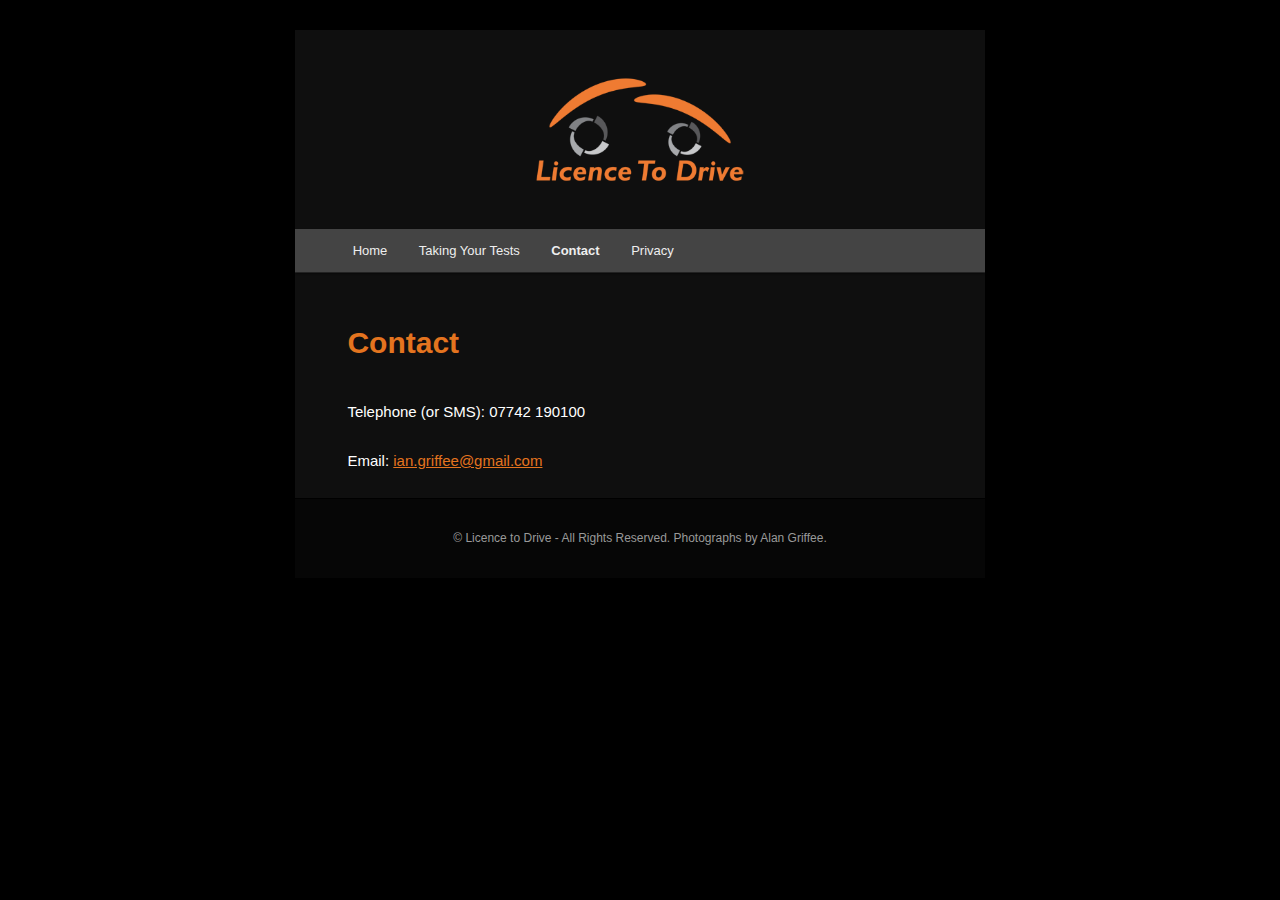
<file: contact.html>
<!DOCTYPE html>
<!--[if IE 6]>
<html id="ie6" dir="ltr" lang="en-US">
<![endif]-->
<!--[if IE 7]>
<html id="ie7" dir="ltr" lang="en-US">
<![endif]-->
<!--[if IE 8]>
<html id="ie8" dir="ltr" lang="en-US">
<![endif]-->
<!--[if !(IE 6) | !(IE 7) | !(IE 8)  ]><!-->
<html dir="ltr" lang="en-US">
<!--<![endif]-->
<head>
<meta charset="UTF-8" />
<meta name="viewport" content="width=device-width" />
<title>Contact | Licence to Drive | Licence to Drive &#8211; professional driving instruction to develop safe, skilful and confident driving habits. Based in Haywards Heath, Sussex, offering lessons within Crawley, Brighton, Horsham and Uckfield.</title>
<link rel="profile" href="http://gmpg.org/xfn/11" />
<link rel="stylesheet" type="text/css" media="all" href="/wordpress/wp-content/themes/licencetodrive/style.css" />
<!--[if lt IE 9]>
<script src="/wordpress/wp-content/themes/twentyeleven/js/html5.js" type="text/javascript"></script>
<![endif]-->
<link rel='stylesheet' id='dark-css'  href='/wordpress/wp-content/themes/twentyeleven/colors/dark.css' type='text/css' media='all' />
<link rel='next' title='Taking Your Tests' href='/taking-your-tests/' />
<link rel='canonical' href='/' />
	<style>
		/* Link color */
		a,
		#site-title a:focus,
		#site-title a:hover,
		#site-title a:active,
		.entry-title a:hover,
		.entry-title a:focus,
		.entry-title a:active,
		.widget_twentyeleven_ephemera .comments-link a:hover,
		section.recent-posts .other-recent-posts a[rel="bookmark"]:hover,
		section.recent-posts .other-recent-posts .comments-link a:hover,
		.format-image footer.entry-meta a:hover,
		#site-generator a:hover {
			color: #e4741f;
		}
		section.recent-posts .other-recent-posts .comments-link a:hover {
			border-color: #e4741f;
		}
		article.feature-image.small .entry-summary p a:hover,
		.entry-header .comments-link a:hover,
		.entry-header .comments-link a:focus,
		.entry-header .comments-link a:active,
		.feature-slider a.active {
			background-color: #e4741f;
		}
	</style>
<style type="text/css">
body.custom-background { background-color: #000; }
</style>
	<style type="text/css">
			#site-title,
		#site-description {
			position: absolute !important;
			clip: rect(1px 1px 1px 1px); /* IE6, IE7 */
			clip: rect(1px, 1px, 1px, 1px);
		}
		</style>
		<style type="text/css">.recentcomments a{display:inline !important;padding:0 !important;margin:0 !important;}</style>
</head>

<body class="home page page-id-2 page-template-default custom-background single-author singular one-column content">
<div id="page" class="hfeed">
	<header id="branding" role="banner">

						<a href="/">
									<img src="/wordpress/wp-content/uploads/2012/04/logo-licencetodrive.png" width="1000" height="288" alt="" />
							</a>
			
			<hgroup>
				<h1 id="site-title"><span><a href="/" title="Licence to Drive" rel="home">Licence to Drive</a></span></h1>
				<h2 id="site-description">Licence to Drive &#8211; professional driving instruction to develop safe, skillful and confident driving habits. Based in Haywards Heath, Sussex, offering lessons within Crawley, Brighton, Horsham and Uckfield.</h2>
			</hgroup>

			
			<nav id="access" role="navigation">
				<h3 class="assistive-text">Main menu</h3>
								<div class="skip-link"><a class="assistive-text" href="#content" title="Skip to primary content">Skip to primary content</a></div>
				<div class="skip-link"><a class="assistive-text" href="#secondary" title="Skip to secondary content">Skip to secondary content</a></div>
								<div class="menu"><ul><li class="page_item"><a href="/" title="Home">Home</a></li><li class="page_item page-item-18"><a href="/taking-your-tests.html">Taking Your Tests</a></li><li class="current_page_item page-item-36"><a href="/contact.html">Contact</a></li><li class="page_item page-item-37"><a href="/privacy.html">Privacy</a></li></ul></div>
			</nav><!-- #access -->
	</header><!-- #branding -->


	<div id="main">
		<div id="primary">
			<div id="content" role="main">

				
					
<article id="post-2" class="post-2 page type-page status-publish hentry">
	<header class="entry-header">
		<h1 class="entry-title">Contact</h1>
	</header><!-- .entry-header -->

	<div class="entry-content">
        <p>Telephone (or SMS): 07742 190100</p>
        <p>Email: <a title="Email Ian" href="mailto:ian.griffee@gmail.com">ian.griffee@gmail.com</a></p>
    </div><!-- .entry-content -->
	<footer class="entry-meta">
			</footer><!-- .entry-meta -->
</article><!-- #post-2 -->

						<div id="comments">
	
	
	
									
</div><!-- #comments -->

				
			</div><!-- #content -->
		</div><!-- #primary -->


	</div><!-- #main -->

	<footer id="colophon" role="contentinfo">

			

			<div id="site-generator">
				© Licence to Drive - All Rights Reserved. Photographs by Alan Griffee.
			</div>
	</footer><!-- #colophon -->
</div><!-- #page -->


</body>
</html>
</file>
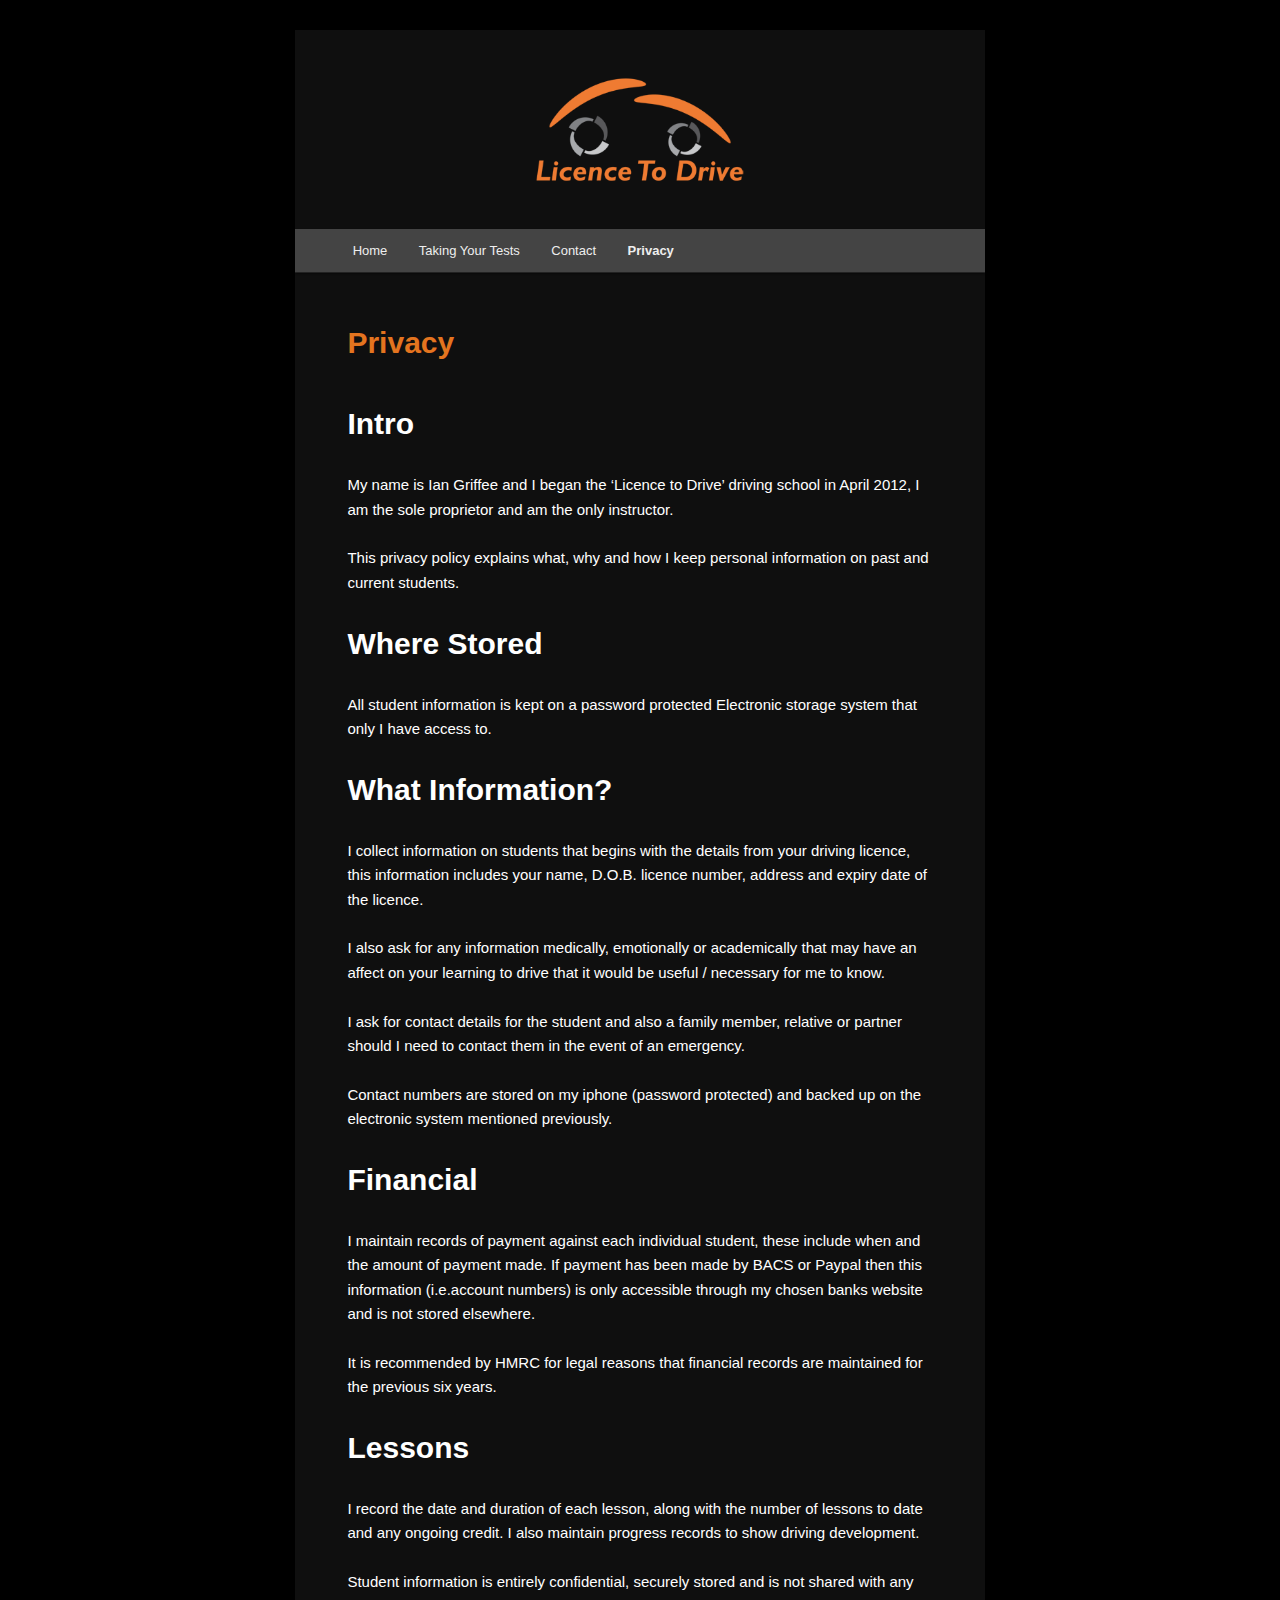
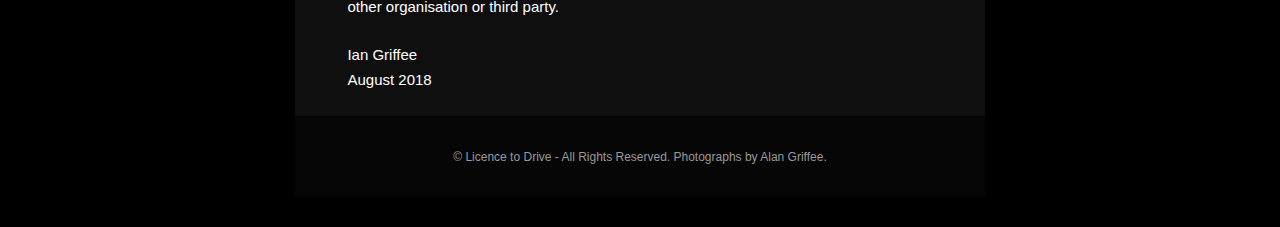
<file: privacy.html>
<!DOCTYPE html>
<!--[if IE 6]>
<html id="ie6" dir="ltr" lang="en-US">
<![endif]-->
<!--[if IE 7]>
<html id="ie7" dir="ltr" lang="en-US">
<![endif]-->
<!--[if IE 8]>
<html id="ie8" dir="ltr" lang="en-US">
<![endif]-->
<!--[if !(IE 6) | !(IE 7) | !(IE 8)  ]><!-->
<html dir="ltr" lang="en-US">
<!--<![endif]-->
<head>
<meta charset="UTF-8" />
<meta name="viewport" content="width=device-width" />
<title>Privacy | Licence to Drive | Licence to Drive &#8211; professional driving instruction to develop safe, skilful and confident driving habits. Based in Haywards Heath, Sussex, offering lessons within Crawley, Brighton, Horsham and Uckfield.</title>
<link rel="profile" href="http://gmpg.org/xfn/11" />
<link rel="stylesheet" type="text/css" media="all" href="/wordpress/wp-content/themes/licencetodrive/style.css" />
<!--[if lt IE 9]>
<script src="/wordpress/wp-content/themes/twentyeleven/js/html5.js" type="text/javascript"></script>
<![endif]-->
<link rel='stylesheet' id='dark-css'  href='/wordpress/wp-content/themes/twentyeleven/colors/dark.css' type='text/css' media='all' />
<link rel='next' title='Taking Your Tests' href='/taking-your-tests/' />
<link rel='canonical' href='/' />
	<style>
		/* Link color */
		a,
		#site-title a:focus,
		#site-title a:hover,
		#site-title a:active,
		.entry-title a:hover,
		.entry-title a:focus,
		.entry-title a:active,
		.widget_twentyeleven_ephemera .comments-link a:hover,
		section.recent-posts .other-recent-posts a[rel="bookmark"]:hover,
		section.recent-posts .other-recent-posts .comments-link a:hover,
		.format-image footer.entry-meta a:hover,
		#site-generator a:hover {
			color: #e4741f;
		}
		section.recent-posts .other-recent-posts .comments-link a:hover {
			border-color: #e4741f;
		}
		article.feature-image.small .entry-summary p a:hover,
		.entry-header .comments-link a:hover,
		.entry-header .comments-link a:focus,
		.entry-header .comments-link a:active,
		.feature-slider a.active {
			background-color: #e4741f;
		}
	</style>
<style type="text/css">
body.custom-background { background-color: #000; }
</style>
	<style type="text/css">
			#site-title,
		#site-description {
			position: absolute !important;
			clip: rect(1px 1px 1px 1px); /* IE6, IE7 */
			clip: rect(1px, 1px, 1px, 1px);
		}
		</style>
		<style type="text/css">.recentcomments a{display:inline !important;padding:0 !important;margin:0 !important;}</style>
</head>

<body class="home page page-id-2 page-template-default custom-background single-author singular one-column content">
<div id="page" class="hfeed">
	<header id="branding" role="banner">

						<a href="/">
									<img src="/wordpress/wp-content/uploads/2012/04/logo-licencetodrive.png" width="1000" height="288" alt="" />
							</a>
			
			<hgroup>
				<h1 id="site-title"><span><a href="/" title="Licence to Drive" rel="home">Licence to Drive</a></span></h1>
				<h2 id="site-description">Licence to Drive &#8211; professional driving instruction to develop safe, skillful and confident driving habits. Based in Haywards Heath, Sussex, offering lessons within Crawley, Brighton, Horsham and Uckfield.</h2>
			</hgroup>

			
			<nav id="access" role="navigation">
				<h3 class="assistive-text">Main menu</h3>
								<div class="skip-link"><a class="assistive-text" href="#content" title="Skip to primary content">Skip to primary content</a></div>
				<div class="skip-link"><a class="assistive-text" href="#secondary" title="Skip to secondary content">Skip to secondary content</a></div>
								<div class="menu"><ul><li class="page_item"><a href="/" title="Home">Home</a></li><li class="page_item page-item-18"><a href="/taking-your-tests.html">Taking Your Tests</a></li><li class="page-item-36"><a href="/contact.html">Contact</a></li><li class="current_page_item page-item-37"><a href="/privacy.html">Privacy</a></li></ul></div>
			</nav><!-- #access -->
	</header><!-- #branding -->


	<div id="main">
		<div id="primary">
			<div id="content" role="main">

				
					
<article id="post-3" class="post-3 page type-page status-publish hentry">
	<header class="entry-header">
		<h1 class="entry-title">Privacy</h1>
	</header><!-- .entry-header -->

	<div class="entry-content">
    
    <h2>Intro</h2>
    
    <p>My name is Ian Griffee and I began the ‘Licence to Drive’ driving school in April 2012, I am the sole proprietor and am the only instructor. </p>
    <p>This privacy policy explains what, why and how I keep personal information on past and current students.</p>
    
    <h2>Where Stored</h2>
    
    <p>All student information is kept on a password protected Electronic storage system that only I have access to.</p>
    
    <h2>What Information?</h2>
    
    <p>I collect information on students that begins with the details from your driving licence, this information includes your name, D.O.B. licence number, address and expiry date of the licence.</p>
    <p>I also ask for any information medically, emotionally or academically that may have an affect on your learning to drive that it would be useful / necessary for me to know. </p>
    <p>I ask for contact details for the student and also a family member, relative or partner should I need to contact them in the event of an emergency. </p>
    <p>Contact numbers are stored on my iphone (password protected) and backed up on the electronic system mentioned previously. </p>
    
    <h2>Financial</h2>
    
    <p>I maintain records of payment against each individual student, these include when and the amount of payment made. If payment has been made by BACS or Paypal then this information (i.e.account numbers) is only accessible through my chosen banks website and is not stored elsewhere.  </p>
    <p>It is recommended by HMRC for legal reasons that financial records are maintained for the previous six years.  </p>
    
    <h2>Lessons</h2>
    
    <p>I record the date and duration of each lesson, along with the number of lessons to date and any ongoing credit. I also maintain progress records to show driving development. </p>
    
    <p>Student information is entirely confidential, securely stored and is not shared with any other organisation or third party.</p>
    
    <p>Ian Griffee<br>
    August 2018
  </p>
    
    
  </div><!-- .entry-content -->
	<footer class="entry-meta">
			</footer><!-- .entry-meta -->
</article><!-- #post-2 -->

						<div id="comments">
	
	
	
									
</div><!-- #comments -->

				
			</div><!-- #content -->
		</div><!-- #primary -->


	</div><!-- #main -->

	<footer id="colophon" role="contentinfo">

			

			<div id="site-generator">
				© Licence to Drive - All Rights Reserved. Photographs by Alan Griffee.
			</div>
	</footer><!-- #colophon -->
</div><!-- #page -->


</body>
</html>
</file>
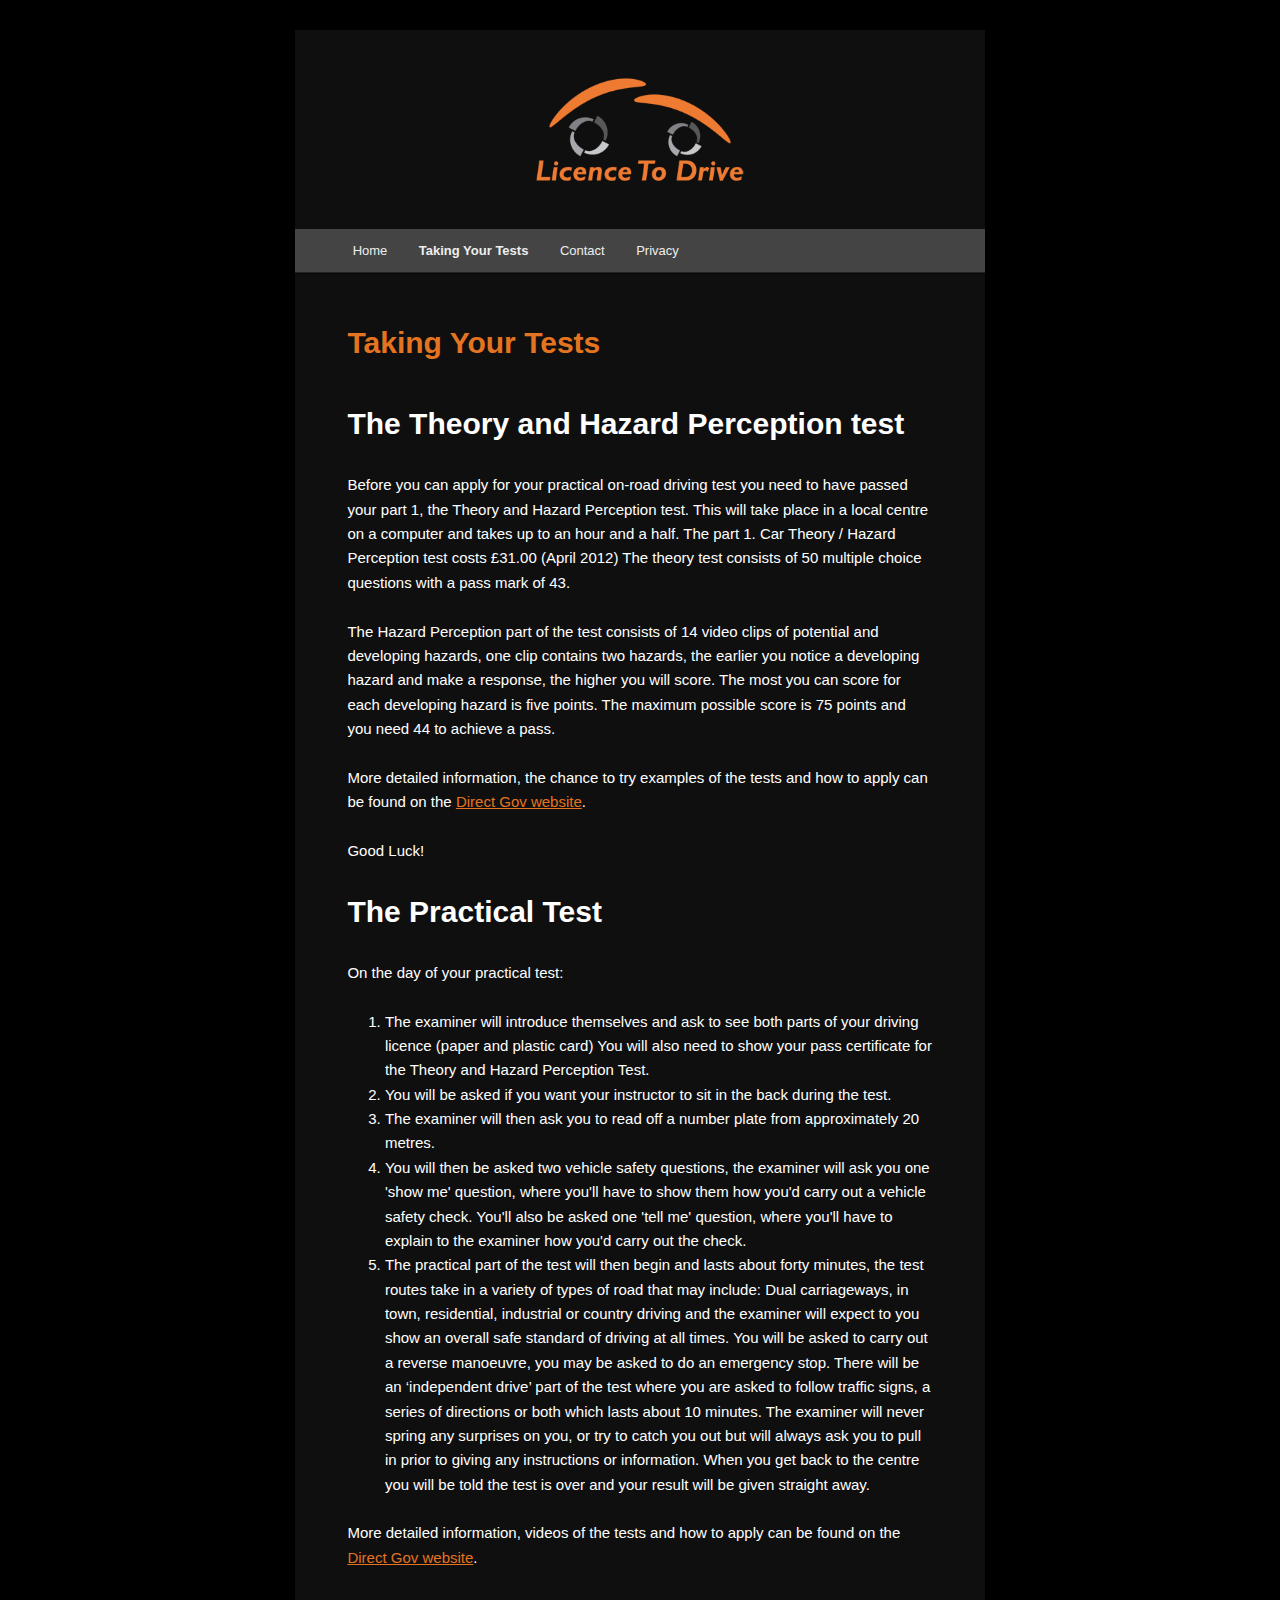
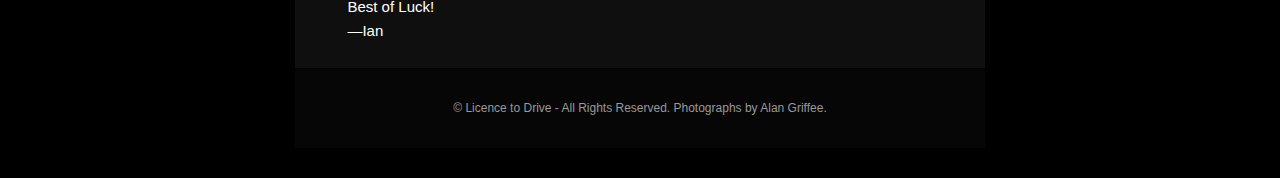
<file: taking-your-tests.html>
<!DOCTYPE html>
<!--[if IE 6]>
<html id="ie6" dir="ltr" lang="en-US">
<![endif]-->
<!--[if IE 7]>
<html id="ie7" dir="ltr" lang="en-US">
<![endif]-->
<!--[if IE 8]>
<html id="ie8" dir="ltr" lang="en-US">
<![endif]-->
<!--[if !(IE 6) | !(IE 7) | !(IE 8)  ]><!-->
<html dir="ltr" lang="en-US">
<!--<![endif]-->
<head>
<meta charset="UTF-8" />
<meta name="viewport" content="width=device-width" />
<title>Taking Your Tests | Licence to Drive | Licence to Drive &#8211; professional driving instruction to develop safe, skilful and confident driving habits. Based in Haywards Heath, Sussex, offering lessons within Crawley, Brighton, Horsham and Uckfield.</title>
<link rel="profile" href="http://gmpg.org/xfn/11" />
<link rel="stylesheet" type="text/css" media="all" href="/wordpress/wp-content/themes/licencetodrive/style.css" />
<!--[if lt IE 9]>
<script src="/wordpress/wp-content/themes/twentyeleven/js/html5.js" type="text/javascript"></script>
<![endif]-->
<link rel='stylesheet' id='dark-css'  href='/wordpress/wp-content/themes/twentyeleven/colors/dark.css' type='text/css' media='all' />
<link rel='next' title='Taking Your Tests' href='/taking-your-tests/' />
<link rel='canonical' href='/' />
	<style>
		/* Link color */
		a,
		#site-title a:focus,
		#site-title a:hover,
		#site-title a:active,
		.entry-title a:hover,
		.entry-title a:focus,
		.entry-title a:active,
		.widget_twentyeleven_ephemera .comments-link a:hover,
		section.recent-posts .other-recent-posts a[rel="bookmark"]:hover,
		section.recent-posts .other-recent-posts .comments-link a:hover,
		.format-image footer.entry-meta a:hover,
		#site-generator a:hover {
			color: #e4741f;
		}
		section.recent-posts .other-recent-posts .comments-link a:hover {
			border-color: #e4741f;
		}
		article.feature-image.small .entry-summary p a:hover,
		.entry-header .comments-link a:hover,
		.entry-header .comments-link a:focus,
		.entry-header .comments-link a:active,
		.feature-slider a.active {
			background-color: #e4741f;
		}
	</style>
<style type="text/css">
body.custom-background { background-color: #000; }
</style>
	<style type="text/css">
			#site-title,
		#site-description {
			position: absolute !important;
			clip: rect(1px 1px 1px 1px); /* IE6, IE7 */
			clip: rect(1px, 1px, 1px, 1px);
		}
		</style>
		<style type="text/css">.recentcomments a{display:inline !important;padding:0 !important;margin:0 !important;}</style>
</head>

<body class="home page page-id-2 page-template-default custom-background single-author singular one-column content">
<div id="page" class="hfeed">
	<header id="branding" role="banner">

						<a href="/">
									<img src="/wordpress/wp-content/uploads/2012/04/logo-licencetodrive.png" width="1000" height="288" alt="" />
							</a>
			
			<hgroup>
				<h1 id="site-title"><span><a href="/" title="Licence to Drive" rel="home">Licence to Drive</a></span></h1>
				<h2 id="site-description">Licence to Drive &#8211; professional driving instruction to develop safe, skillful and confident driving habits. Based in Haywards Heath, Sussex, offering lessons within Crawley, Brighton, Horsham and Uckfield.</h2>
			</hgroup>

			
			<nav id="access" role="navigation">
				<h3 class="assistive-text">Main menu</h3>
								<div class="skip-link"><a class="assistive-text" href="#content" title="Skip to primary content">Skip to primary content</a></div>
				<div class="skip-link"><a class="assistive-text" href="#secondary" title="Skip to secondary content">Skip to secondary content</a></div>
								<div class="menu"><ul><li class="page_item"><a href="/" title="Home">Home</a></li><li class="current_page_item"><a href="/taking-your-tests.html">Taking Your Tests</a></li><li class="page_item page-item-36"><a href="/contact.html">Contact</a></li><li class="page_item page-item-37"><a href="/privacy.html">Privacy</a></li></ul></div>
			</nav><!-- #access -->
	</header><!-- #branding -->


	<div id="main">
		<div id="primary">
			<div id="content" role="main">

				
					
<article id="post-2" class="post-2 page type-page status-publish hentry">
	<header class="entry-header">
		<h1 class="entry-title">Taking Your Tests</h1>
	</header><!-- .entry-header -->

	<div class="entry-content">
<h2>The Theory and Hazard Perception test</h2>
<p>Before you can apply for your practical on-road driving test you need to have passed your part 1, the Theory and Hazard Perception test. This will take place in a local centre on a computer and takes up to an hour and a half. The part 1. Car Theory / Hazard Perception test costs £31.00 (April 2012) The theory test consists of 50 multiple choice questions with a pass mark of 43.
</p>
<p>The Hazard Perception part of the test consists of 14 video clips of potential and developing hazards, one clip contains two hazards, the earlier you notice a developing hazard and make a response, the higher you will score. The most you can score for each developing hazard is five points. The maximum possible score is 75 points and you need 44 to achieve a pass.
</p>
<p>More detailed information, the chance to try examples of the tests and how to apply can be found on the <a href="http://www.direct.gov.uk/en/Motoring/LearnerAndNewDrivers/TheoryTest/DG_4022534">Direct Gov website</a>.
</p>
<p>Good Luck!</p>
<h2>The Practical Test</h2>
<p>On the day of your practical test:</p>
<ol>
	<li>The examiner will introduce themselves and ask to see both parts of your driving licence (paper and plastic card) You will also need to show your pass certificate for the Theory and Hazard Perception Test.</li>
	<li>You will be asked if you want your instructor to sit in the back during the test.</li>
	<li>The examiner will then ask you to read off a number plate from approximately 20 metres.</li>
	<li>You will then be asked two vehicle safety questions, the examiner will ask you one 'show me' question, where you'll have to show them how you'd carry out a vehicle safety check. You'll also be asked one 'tell me' question, where you'll have to explain to the examiner how you'd carry out the check.</li>
	<li>The practical part of the test will then begin and lasts about forty minutes, the test routes take in a variety of types of road that may include: Dual carriageways, in town, residential, industrial or country driving and the examiner will expect to you show an overall safe standard of driving at all times. You will be asked to carry out a reverse manoeuvre, you may be asked to do an emergency stop. There will be an ‘independent drive’ part of the test where you are asked to follow traffic signs, a series of directions or both which lasts about 10 minutes. The examiner will never spring any surprises on you, or try to catch you out but will always ask you to pull in prior to giving any instructions or information. When you get back to the centre you will be told the test is over and your result will be given straight away.</li>
</ol>
<p>More detailed information, videos of the tests and how to apply can be found on the <a href="http://www.direct.gov.uk/en/Motoring/LearnerAndNewDrivers/PracticalTest/DG_4022540">Direct Gov website</a>.
</p>
<p>Best of Luck!<br>
—Ian
</p>
    </div><!-- .entry-content -->
	<footer class="entry-meta">
			</footer><!-- .entry-meta -->
</article><!-- #post-2 -->

						<div id="comments">
	
	
	
									
</div><!-- #comments -->

				
			</div><!-- #content -->
		</div><!-- #primary -->


	</div><!-- #main -->

	<footer id="colophon" role="contentinfo">

			

			<div id="site-generator">
				© Licence to Drive - All Rights Reserved. Photographs by Alan Griffee.
			</div>
	</footer><!-- #colophon -->
</div><!-- #page -->


</body>
</html>
</file>
<file: wordpress/wp-content/themes/licencetodrive/style.css>
/*
Theme Name:     licencetodrive
Theme URI:      http://licencetodrive.co.uk/
Description:    licencetodrive theme, based on Twenty Eleven 
Author:         Simon Griffee
Author URI:     https://simongriffee.com
Template:       twentyeleven
Version:        0.1.0
*/

@import url("../twentyeleven/style.css");

/*div#site-generator {background:none; border:none;}
div#site-generator a {font-size:11px !important; color:#999 !important;}
*/
body, input, textarea, .entry-content {
	color: #fff;
}
div#site-generator {color:#999;}
div#site-generator a {color:#f60;}
div#primary a, div#secondary a, div#supplementary a {font-weight:normal; text-decoration:underline;}
/*a:hover, a:active {font-weight:normal; text-decoration:none;}*/
/*div#supplementary a {color:#666;}*/

/*h1#site-title a {font-weight:normal !important; color:#aaa; letter-spacing:0.2em; font-size:3.5em; font-family:verdana, sans-serif;}*/
/*h1.entry-title a {font-weight:bold !important; text-decoration:none !important;}*/

h1, h1.entry-title {font-size:2em !important; color:#e4741f !important;}
h2 {font-size:2em;}

/*nav#access {background:#999; display:none;} */
header#branding {border:none;}
nav#access {background:#444;}

/* http://wordpress.org/support/topic/author-not-displayed-on-posts-in-twenty-eleven */
/*.single-author .entry-meta .by-author {
    display: inline;
}*/

.singular.page .hentry {
padding: 0 0 0;
}
</file>
<file: wordpress/wp-content/themes/twentyeleven/colors/dark.css>
/*
	A dark color scheme for Twenty Eleven
*/

/* =Global
----------------------------------------------- */

body {
	background: #1d1d1d;
	color: #bbb;
}
#page {
	background: #0f0f0f;
}

/* Headings */
hr {
	background-color: #333;
}

/* Text elements */
blockquote cite {
	color: #999;
}
pre {
	background: #0b0b0b;
}
code, kbd {
	font: 13px Monaco, Consolas, "Andale Mono", "DejaVu Sans Mono", monospace;
}
abbr, acronym, dfn {
	border-bottom: 1px dotted #999;
}
ins {
	background: #00063f;
}
input[type=text],
.post-password-required input[type=password],
textarea {
	border: 1px solid #222;
}
input[type=text]:focus,
textarea:focus {
}
input#s {
	background-color: #ddd;
}

/* Links */
a {
}


/* =Header
----------------------------------------------- */

#branding {
	border-top: 2px solid #0a0a0a;
}
#site-title a {
	color: #eee;
}
#site-title a:hover,
#site-title a:focus,
#site-title a:active {
}
#site-description {
	color: #858585;
}
#branding #s {
	background-color: #ddd;
}


/* =Menu
----------------------------------------------- */

#access {
	background: #333; /* Show a solid color for older browsers */
	background: -moz-linear-gradient(#383838, #272727);
	background: -webkit-gradient(linear, 0% 0%, 0% 100%, from(#383838), to(#272727)); /* older webkit syntax */
	background: -webkit-linear-gradient(#383838, #272727);
	border-bottom: 1px solid #222;
}

/* =Content
----------------------------------------------- */

.page-title {
	color: #ccc;
}
.hentry {
	border-color: #222;
}
.entry-title {
	color: #ddd;
}
.entry-title,
.entry-title a {
	color: #ddd;
}
.entry-title a:hover,
.entry-title a:focus,
.entry-title a:active {
}
.entry-meta {
	color: #999;
}
.entry-content h1,
.entry-content h2,
.comment-content h1,
.comment-content h2 {
	color: #fff;
}
.entry-content table,
.comment-content table {
	border-color: #222;
}
.entry-content th,
.comment-content th {
	color: #999;
}
.entry-content td,
.comment-content td {
	border-color: #222;
}
.page-link {
}
.page-link a {
	background: #242424;
	color: #bbb;
}
.page-link a:hover {
	background: #999;
	color: #000;
}
.entry-meta .edit-link a {
	background: #242424;
	color: #bbb;
}
.entry-meta .edit-link a:hover,
.entry-meta .edit-link a:focus,
.entry-meta .edit-link a:active {
	background: #999;
	color: #000;
}

/* Images */
.wp-caption {
	background: #2c2c2c;
}
.wp-caption .wp-caption-text {
	color: #999;
}
.wp-caption .wp-caption-text:before {
	color: #999;
}

/* Image borders */
img[class*="wp-image-"],
#content .gallery .gallery-icon img {
	border-color: #2c2c2c;
}
.wp-caption img {
	border-color: #2c2c2c;
}
a:focus img[class*="wp-image-"],
a:hover img[class*="wp-image-"],
a:active img[class*="wp-image-"] {
	background: #2c2c2c;
	border-color: #444;
}
.wp-caption a:focus img,
.wp-caption a:active img,
.wp-caption a:hover img {
	background: #0f0f0f;
	border-color: #2c2c2c;
}

/* Password Protected Posts */
.post-password-required input[type=password] {
	background: #ddd;
}
.post-password-required input[type=password]:focus {
	background: #fff;
}

/* Author Info */
.singular #author-info {
	background: #060606;
	border-color: #222;
}
.archive #author-info {
	border-color: #222;
}
#author-avatar img {
	background: #000;
	-webkit-box-shadow: 0 1px 2px #444;
	-moz-box-shadow: 0 1px 2px #444;
	box-shadow: 0 1px 2px #444;
}
#author-description h2 {
	color: #fff;
}

/* Comments link */
.entry-header .comments-link a {
	background: #282828 url(../images/comment-bubble-dark.png) no-repeat;
	border-color: #222;
	color: #888;
}

.rtl .entry-header .comments-link a {
	background-image: url(../images/comment-bubble-dark-rtl.png);
}
/* Singular content styles for Posts and Pages */
.singular .entry-title {
	color: #fff;
}


/* =Status
----------------------------------------------- */

.format-status img.avatar {
	-webkit-box-shadow: 0 1px 2px #333;
	-moz-box-shadow: 0 1px 2px #333;
	box-shadow: 0 1px 2px #333;
}


/* =Quote
----------------------------------------------- */

.format-quote blockquote {
	color: #aaa;
}


/* =Image
----------------------------------------------- */

.indexed.format-image .wp-caption {
	background: #242424;
}
.indexed.format-image .entry-meta .edit-link a {
	color: #ddd;
}
.indexed.format-image .entry-meta .edit-link a:hover {
	color: #fff;
}


/* =error404
----------------------------------------------- */
.error404 #main #searchform {
	background: #060606;
	border-color: #222;
}


/* =Showcase
----------------------------------------------- */

h1.showcase-heading {
	color: #ccc;
}

/* Intro */
article.intro {
	background: #060606;
}
article.intro .entry-content {
	color: #eee;
}
article.intro .edit-link a {
	background: #555;
	color: #000;
}
article.intro .edit-link a:hover {
	background: #888;
}

/* Featured post */
section.featured-post .hentry {
	color: #999;
}

/* Small featured post */
section.featured-post .attachment-small-feature {
	border-color: #444;
}
section.featured-post .attachment-small-feature:hover {
	border-color: #777;
}
article.feature-image.small .entry-summary {
	color: #aaa;
}
article.feature-image.small .entry-summary p a {
	background: #ddd;
	color: #111;
}
article.feature-image.small .entry-summary p a:hover {
	color: #40220c;
}

/* Large featured post */
article.feature-image.large .entry-title a {
	background: #ddd;
	background: rgba(0,0,0,0.8);
	color: #fff;
}
section.feature-image.large:hover .entry-title a,
section.feature-image.large .entry-title:hover a {
	background: #111;
	background: rgba(255,255,255,0.8);
	color: #000;
}
section.feature-image.large img {
	border-bottom: 1px solid #222;
}

/* Featured Slider */
.featured-posts {
	border-color: #222;
}
.featured-posts section.featured-post {
	background: #000;
}
.featured-post .feature-text:after,
.featured-post .feature-image.small:after {
	background: -moz-linear-gradient(top, rgba(0,0,0,0) 0%, rgba(0,0,0,1) 100%); /* FF3.6+ */
	background: -webkit-gradient(linear, left top, left bottom, color-stop(0%,rgba(0,0,0,0)), color-stop(100%,rgba(0,0,0,1))); /* Chrome,Safari4+ */
	background: -webkit-linear-gradient(top, rgba(0,0,0,0) 0%,rgba(0,0,0,1) 100%); /* Chrome10+,Safari5.1+ */
	background: -o-linear-gradient(top, rgba(0,0,0,0) 0%,rgba(0,0,0,1) 100%); /* Opera11.10+ */
	background: -ms-linear-gradient(top, rgba(0,0,0,0) 0%,rgba(0,0,0,1) 100%); /* IE10+ */
	filter: progid:DXImageTransform.Microsoft.gradient( startColorstr='#00000000', endColorstr='#000000',GradientType=0 ); /* IE6-9 */
	background: linear-gradient(top, rgba(0,0,0,0) 0%,rgba(0,0,0,1) 100%); /* W3C */
}
.feature-slider a {
	background: #c3c3c3;
	background: rgba(60,60,60,0.9);
	-webkit-box-shadow: inset 1px 1px 5px rgba(0,0,0,0.5), inset 0 0 2px rgba(255,255,255,0.5);
	-moz-box-shadow: inset 1px 1px 5px rgba(0,0,0,0.5), inset 0 0 2px rgba(255,255,255,0.5);
	box-shadow: inset 1px 1px 5px rgba(0,0,0,0.5), inset 0 0 2px rgba(255,255,255,0.5);
}
.feature-slider a.active {
	background: #000;
	background: rgba(255,255,255,0.8);
	-webkit-box-shadow: inset 1px 1px 5px rgba(0,0,0,0.4), inset 0 0 2px rgba(255,255,255,0.8);
	-moz-box-shadow: inset 1px 1px 5px rgba(0,0,0,0.4), inset 0 0 2px rgba(255,255,255,0.8);
	box-shadow: inset 1px 1px 5px rgba(0,0,0,0.4), inset 0 0 2px rgba(255,255,255,0.8);
}

/* Recent Posts */
section.recent-posts .other-recent-posts {
	border-color: #222;
}
section.recent-posts .other-recent-posts .entry-title {
	border-color: #222;
}
section.recent-posts .other-recent-posts a[rel="bookmark"] {
	color: #ccc;
}
section.recent-posts .other-recent-posts a[rel="bookmark"]:hover {
}
section.recent-posts .other-recent-posts .comments-link a,
section.recent-posts .other-recent-posts .comments-link > span {
	border-color: #959595;
	color: #bbb;
}
section.recent-posts .other-recent-posts .comments-link > span {
	border-color: #444;
	color: #777;
}
section.recent-posts .other-recent-posts .comments-link a:hover {
}


/* =Attachments
----------------------------------------------- */

.image-attachment div.attachment {
	background: #060606;
	border-color: #222;
}
.image-attachment div.attachment a img {
	border-color: #060606;
}
.image-attachment div.attachment a:focus img,
.image-attachment div.attachment a:hover img,
.image-attachment div.attachment a:active img {
	border-color: #2c2c2c;
	background: #0f0f0f;
}


/* =Widgets
----------------------------------------------- */

.widget-title {
	color: #ccc;
}
.widget ul li {
	color: #888;
}

/* Search Widget */
.widget_search #searchsubmit {
	background: #222;
	border-color: #333;
	-webkit-box-shadow: inset 0px -1px 1px rgba(0, 0, 0, 0.09);
	-moz-box-shadow: inset 0px -1px 1px rgba(0, 0, 0, 0.09);
	box-shadow: inset 0px -1px 1px rgba(0, 0, 0, 0.09);
	color: #777;
}
.widget_search #searchsubmit:active {
	-webkit-box-shadow: inset 0px 1px 1px rgba(0, 0, 0, 0.1);
	-moz-box-shadow: inset 0px 1px 1px rgba(0, 0, 0, 0.1);
	box-shadow: inset 0px 1px 1px rgba(0, 0, 0, 0.1);
	color: #40220c;
}

/* Calendar Widget */
.widget_calendar #wp-calendar {
	color: #aaa;
}
.widget_calendar #wp-calendar th {
	background: #0b0b0b;
	border-color: #333;
}
.widget_calendar #wp-calendar tfoot td {
	background: #0b0b0b;
	border-color: #333;
}


/* =Comments
----------------------------------------------- */

#comments-title {
	color: #bbb;
}
.nocomments {
	color: #555;
}
.commentlist > li.comment {
	background: #090909;
	border-color: #222;
}
.commentlist .children li.comment {
	background: #000;
	border-color: #222;
}
.rtl .commentlist .children li.comment {
	border-color: #222;
}
.comment-meta {
	color: #999;
}
.commentlist .avatar {
	-webkit-box-shadow: 0 1px 2px #222;
	-moz-box-shadow: 0 1px 2px #222;
	box-shadow: 0 1px 2px #222;
}
a.comment-reply-link {
	background: #242424;
	color: #bbb;
}
li.bypostauthor a.comment-reply-link {
	background: #111;
}
a.comment-reply-link:hover,
a.comment-reply-link:focus,
a.comment-reply-link:active,
li.bypostauthor a.comment-reply-link:hover,
li.bypostauthor a.comment-reply-link:focus,
li.bypostauthor a.comment-reply-link:active {
	background: #999;
	color: #000;
}
.commentlist > li:before {
	content: url(../images/comment-arrow-dark.png);
}
.rtl .commentlist > li:before {
	content: url(../images/comment-arrow-dark-rtl.png);
}

/* Post author highlighting */
.commentlist > li.bypostauthor {
	background: #222;
	border-color: #2c2c2c;
}
.commentlist > li.bypostauthor:before {
	content: url(../images/comment-arrow-bypostauthor-dark.png);
}
.rtl .commentlist > li.bypostauthor:before {
	content: url(../images/comment-arrow-bypostauthor-dark-rtl.png);
}

/* Post Author threaded comments */
.commentlist .children > li.bypostauthor {
	background: #222;
	border-color: #2c2c2c;
}
.commentlist > li.bypostauthor .comment-meta {
	color: #a8a8a8;
}

/* Comment Form */
#respond {
	background: #222;
	border-color: #2c2c2c;
}
#respond input[type="text"],
#respond textarea {
	background: #000;
	border: 4px solid #111;
	-webkit-box-shadow: inset 0 1px 3px rgba(51,51,51,0.95);
	-moz-box-shadow: inset 0 1px 3px rgba(51,51,51,0.95);
	box-shadow: inset 0 1px 3px rgba(51,51,51,0.95);
	color: #bbb;
}
#respond .comment-form-author label,
#respond .comment-form-email label,
#respond .comment-form-url label,
#respond .comment-form-comment label {
	background: #111;
	-webkit-box-shadow: 1px 2px 2px rgba(51,51,51,0.8);
	-moz-box-shadow: 1px 2px 2px rgba(51,51,51,0.8);
	box-shadow: 1px 1px 2px rgba(51,51,51,0.8);
	color: #aaa;
}
.rtl #respond .comment-form-author label,
.rtl #respond .comment-form-email label,
.rtl #respond .comment-form-url label,
.rtl #respond .comment-form-comment label {
	-webkit-box-shadow: -1px 2px 2px rgba(51,51,51,0.8);
	-moz-box-shadow: -1px 2px 2px rgba(51,51,51,0.8);
	box-shadow: -1px 1px 2px rgba(51,51,51,0.8);
}
#respond .comment-form-author .required,
#respond .comment-form-email .required {
	color: #42caff;
}
#respond input#submit {
	background: #ddd;
	-webkit-box-shadow: 0px 1px 2px rgba(0,0,0,0.3);
	-moz-box-shadow: 0px 1px 2px rgba(0,0,0,0.3);
	box-shadow: 0px 1px 2px rgba(0,0,0,0.3);
	color: #111;
	text-shadow: 0 -1px 0 rgba(0,0,0,0.3);
}
#respond input#submit:active {
	color: #40220c;
}
#respond #cancel-comment-reply-link {
	color: #999;
}
#reply-title {
	color: #ccc;
}
#cancel-comment-reply-link {
	color: #777;
}
#cancel-comment-reply-link:focus,
#cancel-comment-reply-link:active,
#cancel-comment-reply-link:hover {
	color: #00b4cc;
}


/* =Footer
----------------------------------------------- */

#supplementary {
	border-color: #222;
}

/* Site Generator Line */
#site-generator {
	background: #060606;
	border-color: #000;
}


/* =Print
----------------------------------------------- */

@media print {
	body {
		color: #333;
		background: none !important;
	}
	#page {
		background: none !important;
	}

	/* Comments */
	.commentlist > li.comment {
	}

	/* Post author highlighting */
	.commentlist > li.bypostauthor {
		color: #333;
	}
	.commentlist > li.bypostauthor .comment-meta {
		color: #959595;
	}
	.commentlist > li:before {
		content: none !important;
	}

	/* Post Author threaded comments */
	.commentlist .children > li.bypostauthor {
		background: #fff;
		border-color: #ddd;
	}
	.commentlist .children > li.bypostauthor > article,
	.commentlist .children > li.bypostauthor > article .comment-meta {
		color: #959595;
	}
}
</file>
